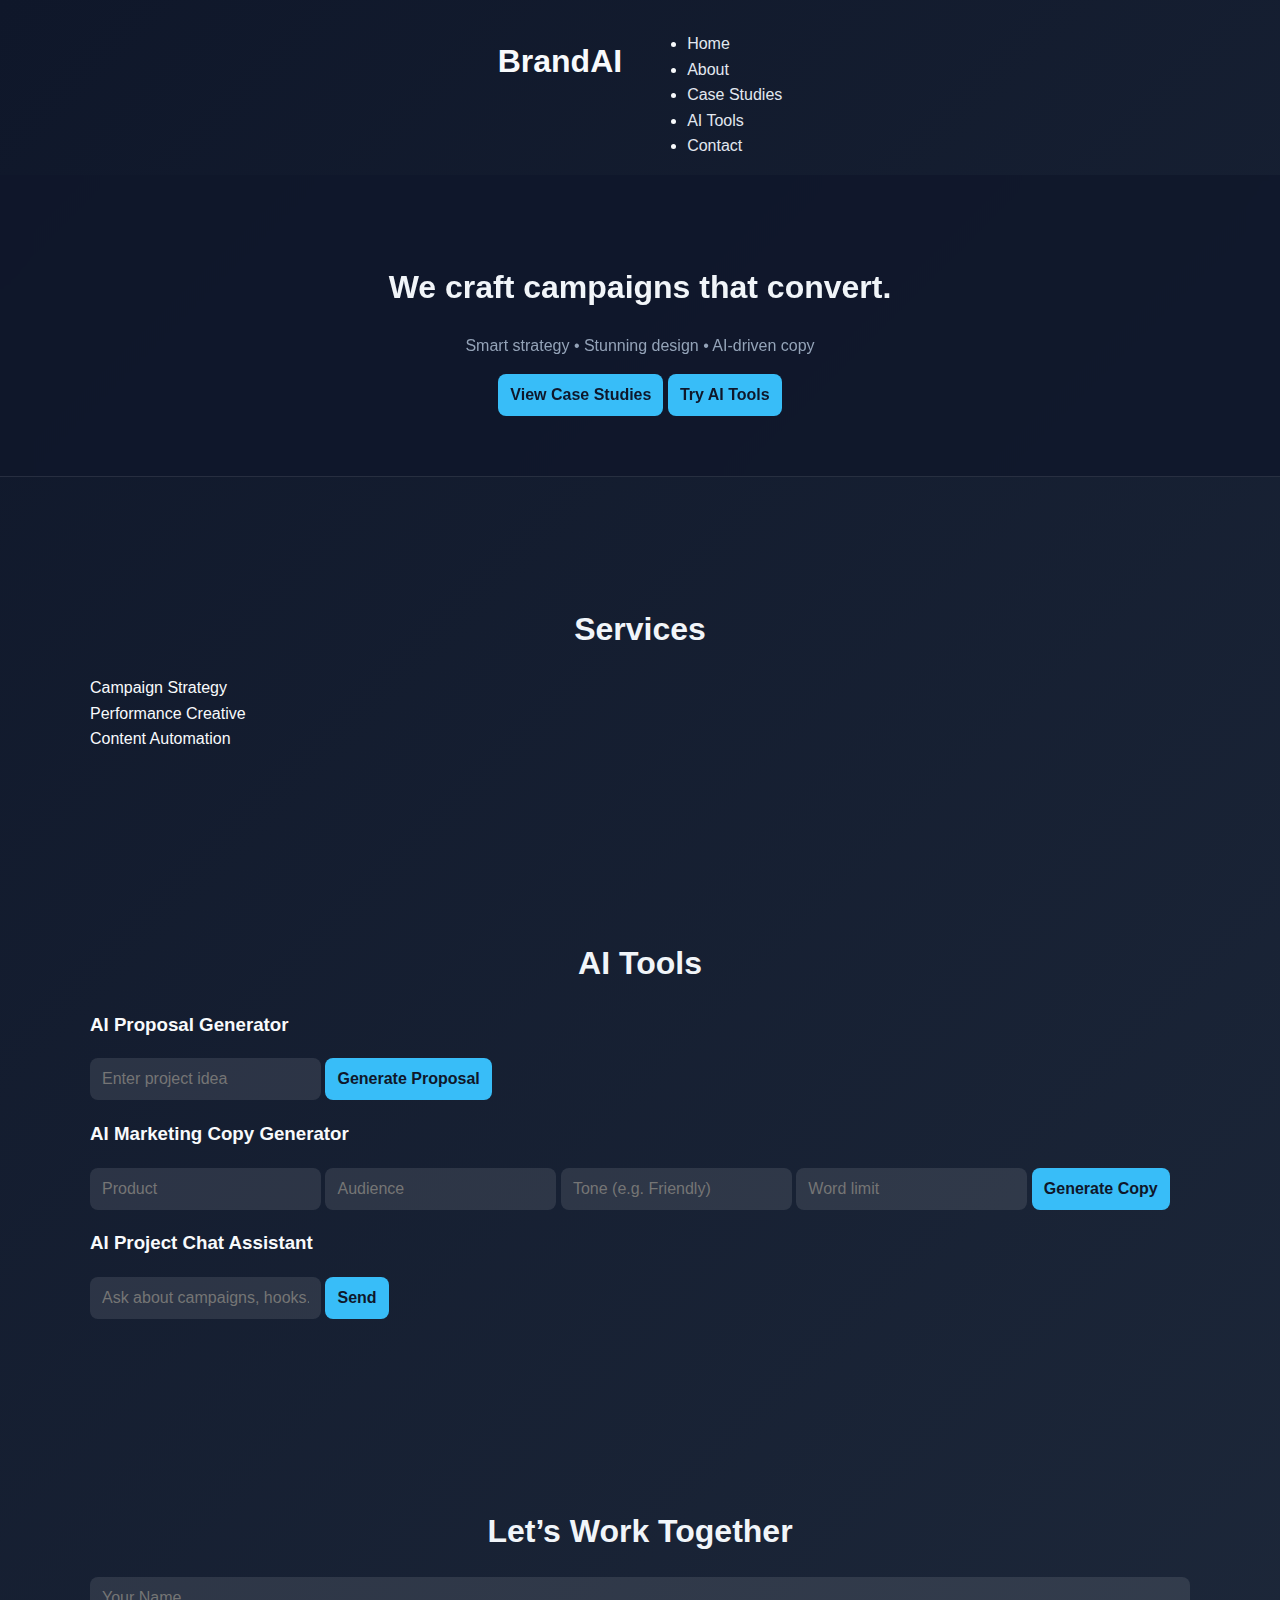
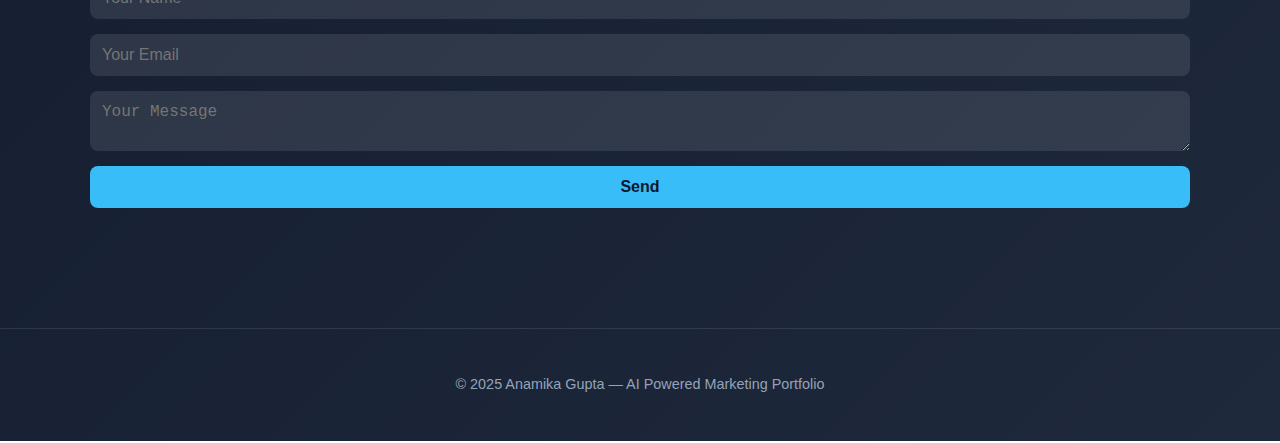
<file: index.html>
<!DOCTYPE html>
<html lang="en">
<head>
  <meta charset="UTF-8">
  <meta name="viewport" content="width=device-width, initial-scale=1.0">
  <title>AI Powered Marketing Portfolio</title>
   <link rel="stylesheet" href="style.css">

</head>
<body>
  <!-- Navbar -->
  <nav>
    <h1 class="logo">Brand<span class="accent">AI</span></h1>
    <ul>
      <li><a href="index.html">Home</a></li>
      <li><a href="about.html">About</a></li>
      <li><a href="case-studies.html">Case Studies</a></li>
      <li><a href="#tools">AI Tools</a></li>
      <li><a href="#contact">Contact</a></li>
    </ul>
  </nav>

  <!-- Hero Section -->
  <header class="hero">
    <h2>We craft <span class="accent">campaigns</span> that convert.</h2>
    <p>Smart strategy • Stunning design • AI-driven copy</p>
    <button onclick="location.href='case-studies.html'">View Case Studies</button>
    <button onclick="document.getElementById('tools').scrollIntoView()">Try AI Tools</button>
  </header>

  <!-- Services -->
  <section class="services">
    <h2>Services</h2>
    <div class="card-grid">
      <div class="card">Campaign Strategy</div>
      <div class="card">Performance Creative</div>
      <div class="card">Content Automation</div>
    </div>
  </section>

  <!-- AI Tools -->
  <section id="tools">
    <h2>AI Tools</h2>

    <!-- Proposal Generator -->
    <div class="tool">
      <h3>AI Proposal Generator</h3>
      <input type="text" id="proposalInput" placeholder="Enter project idea">
      <button onclick="generateProposal()">Generate Proposal</button>
      <div id="proposalOutput" class="output"></div>
    </div>

    <!-- Copy Generator -->
    <div class="tool">
      <h3>AI Marketing Copy Generator</h3>
      <input type="text" id="copyProduct" placeholder="Product">
      <input type="text" id="copyAudience" placeholder="Audience">
      <input type="text" id="copyTone" placeholder="Tone (e.g. Friendly)">
      <input type="number" id="copyWords" placeholder="Word limit">
      <button onclick="generateCopy()">Generate Copy</button>
      <div id="copyOutput" class="output"></div>
    </div>

    <!-- Chat Assistant -->
    <div class="tool">
      <h3>AI Project Chat Assistant</h3>
      <div id="chatBox" class="chat-box"></div>
      <input type="text" id="chatInput" placeholder="Ask about campaigns, hooks...">
      <button onclick="sendChat()">Send</button>
    </div>
  </section>

  <!-- Contact -->
 <section id="contact">
  <h2>Let’s Work Together</h2>
  <form name="contact" method="POST" data-netlify="true">
    <!-- Hidden input for Netlify to detect the form -->
    <input type="hidden" name="form-name" value="contact">

    <input type="text" name="name" placeholder="Your Name" required>
    <input type="email" name="email" placeholder="Your Email" required>
    <textarea name="message" placeholder="Your Message" required></textarea>
    <button type="submit">Send</button>
  </form>

  <!-- Thank You message (hidden by default) -->
  <div id="thankYou" style="display:none; margin-top:1rem; color:#1f6feb;">
    ✅ Thank you! Your message has been sent.
  </div>
</section>

<script>
  // Show thank-you message after submission
  const form = document.querySelector("form[name='contact']");
  form.addEventListener("submit", function (e) {
    e.preventDefault();
    form.style.display = "none"; // hide form
    document.getElementById("thankYou").style.display = "block"; // show message

    // Actually send to Netlify
    fetch("/", {
      method: "POST",
      headers: { "Content-Type": "application/x-www-form-urlencoded" },
      body: new URLSearchParams(new FormData(form)).toString(),
    }).catch((error) => alert("Error: " + error));
  });
</script>


  <footer>
    <p>© 2025 Anamika Gupta — AI Powered Marketing Portfolio</p>
  </footer>

  <script src="script.js"></script>
</body>
</html>
</file>
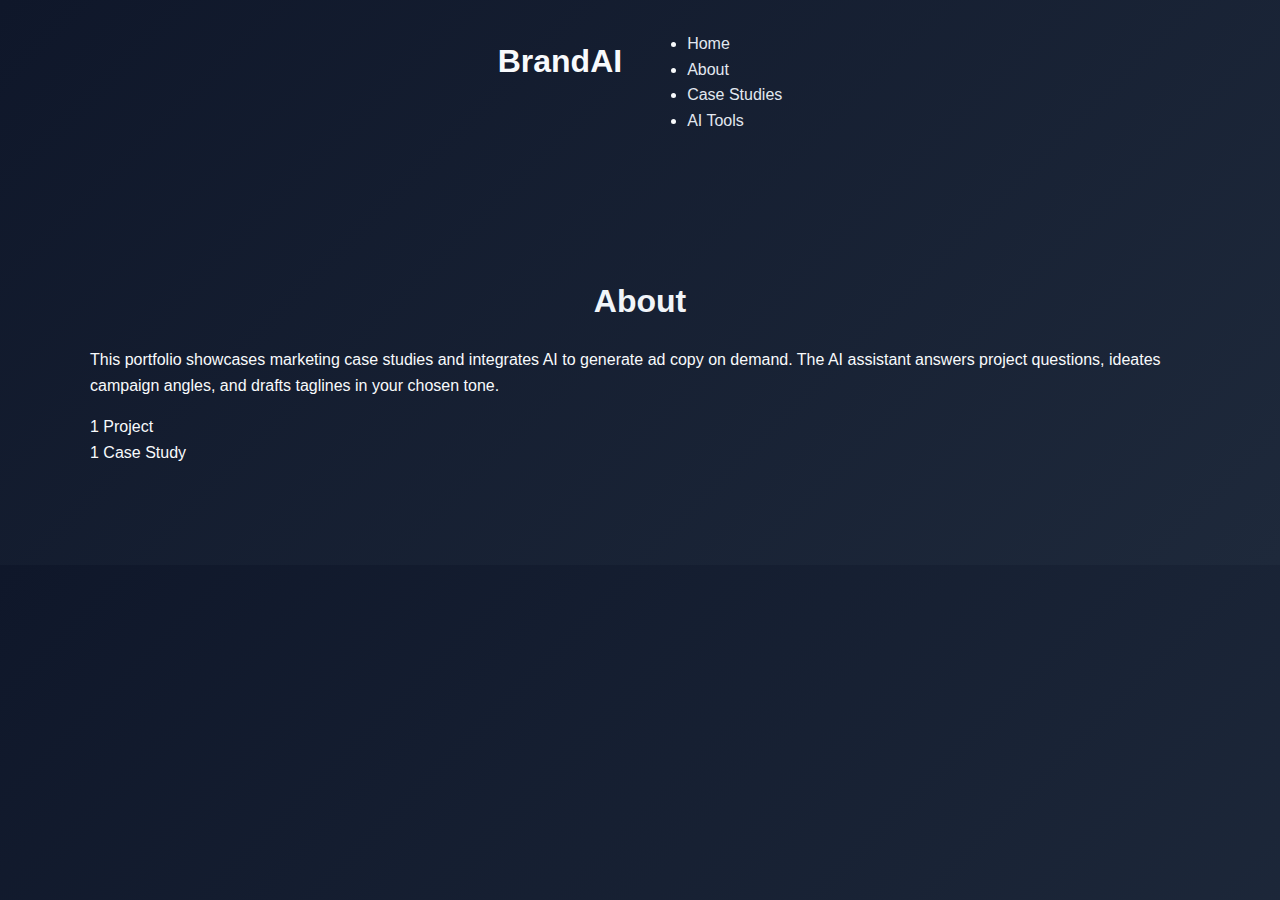
<file: about.html>
<!DOCTYPE html>
<html lang="en">
<head>
  <meta charset="UTF-8">
  <meta name="viewport" content="width=device-width, initial-scale=1.0">
  <title>About - BrandAI</title>
  <link rel="stylesheet" href="style.css">
</head>
<body>
  <nav>
    <h1>BrandAI</h1>
    <ul>
      <li><a href="index.html">Home</a></li>
      <li><a href="about.html" class="active">About</a></li>
      <li><a href="case-studies.html">Case Studies</a></li>
      <li><a href="index.html#tools">AI Tools</a></li>
    </ul>
  </nav>

  <section class="about">
    <h2>About</h2>
    <p>
      This portfolio showcases marketing case studies and integrates AI to generate ad copy on demand.  
      The AI assistant answers project questions, ideates campaign angles, and drafts taglines in your chosen tone.  
    </p>
    <div class="stats">
      <div class="card">1 Project</div>
      <div class="card">1 Case Study</div>
    </div>
  </section>
</body>
</html>
</file>
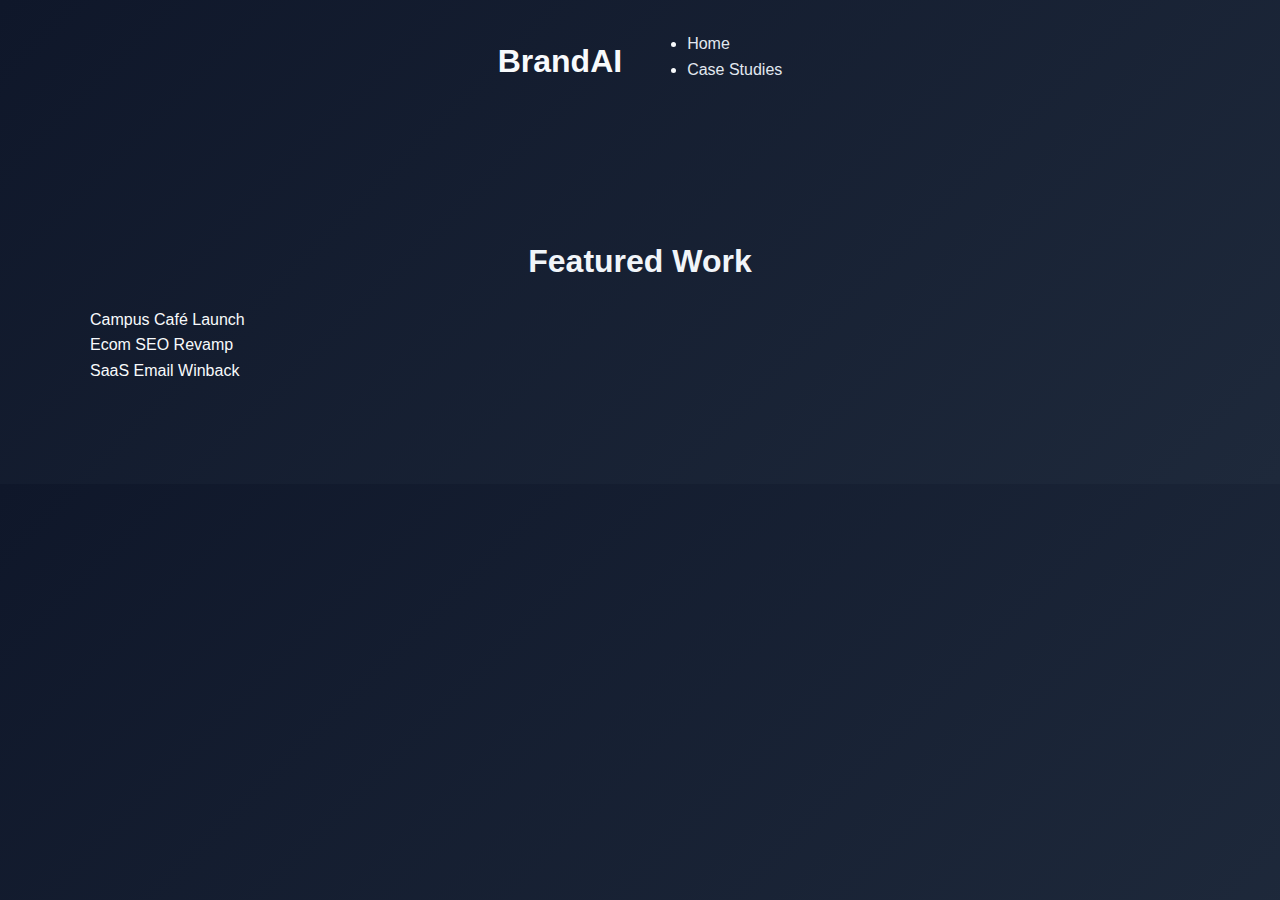
<file: case-studies.html>
<!DOCTYPE html>
<html lang="en">
<head>
  <meta charset="UTF-8">
  <meta name="viewport" content="width=device-width, initial-scale=1.0">
  <title>Case Studies - BrandAI</title>
  <link rel="stylesheet" href="style.css">
</head>
<body>
  <nav>
    <h1>BrandAI</h1>
    <ul>
      <li><a href="index.html">Home</a></li>
      <li><a href="case-studies.html" class="active">Case Studies</a></li>
    </ul>
  </nav>

  <section>
    <h2>Featured Work</h2>
    <div class="card-grid">
      <div class="card" onclick="openCaseStudy('campus')">Campus Café Launch</div>
      <div class="card" onclick="openCaseStudy('ecom')">Ecom SEO Revamp</div>
      <div class="card" onclick="openCaseStudy('saas')">SaaS Email Winback</div>
    </div>
  </section>

  <script src="script.js"></script>
</body>
</html>
</file>
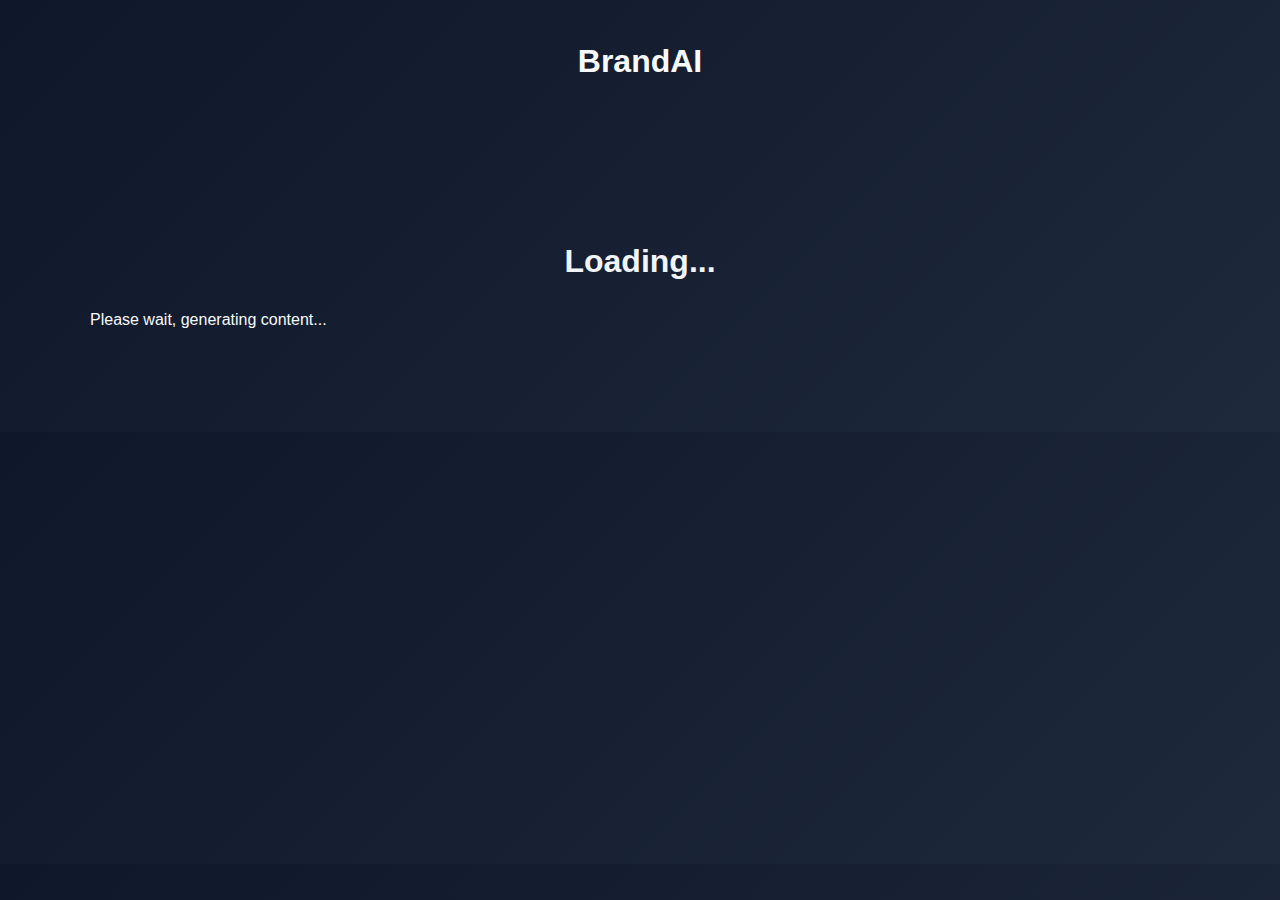
<file: case-study.html>
<!DOCTYPE html>
<html lang="en">
<head>
  <meta charset="UTF-8">
  <meta name="viewport" content="width=device-width, initial-scale=1.0">
  <title>Case Study - BrandAI</title>
  <link rel="stylesheet" href="style.css">
</head>
<body>
  <nav>
    <h1>BrandAI</h1>
  </nav>

  <section>
    <h2 id="caseTitle">Loading...</h2>
    <div id="caseContent">Please wait, generating content...</div>
  </section>

  <script src="script.js"></script>
</body>
</html>
</file>
<file: style.css>
/* === Global Styles === */
body {
  font-family: 'Segoe UI', Arial, sans-serif;
  margin: 0;
  padding: 0;
  background: linear-gradient(135deg, #0f172a, #1e293b);
  color: #f8fafc;
  line-height: 1.6;
}

/* === Layout Spacing === */
section {
  padding: 60px 20px;
  margin: 40px auto;
  max-width: 1100px;
}

/* === Header === */
header {
  background: rgba(15, 23, 42, 0.8);
  backdrop-filter: blur(12px);
  text-align: center;
  padding: 60px 20px;
  border-bottom: 1px solid rgba(255,255,255,0.1);
}
header h1 {
  font-size: 2.5rem;
  margin-bottom: 10px;
}
header p {
  color: #94a3b8;
}

/* === Navigation === */
nav {
  display: flex;
  justify-content: center;
  gap: 25px;
  margin-top: 15px;
}
nav a {
  text-decoration: none;
  color: #e2e8f0;
  font-weight: 500;
  transition: color 0.3s;
}
nav a:hover {
  color: #38bdf8;
}

/* === Section Titles === */
h2 {
  font-size: 2rem;
  margin-bottom: 20px;
  color: #f1f5f9;
  text-align: center;
}

/* === Glassy Tool Cards === */
.ai-tool {
  margin-bottom: 60px;
  padding: 25px;
  border-radius: 16px;
  background: rgba(255, 255, 255, 0.05);
  backdrop-filter: blur(12px);
  border: 1px solid rgba(255, 255, 255, 0.1);
  box-shadow: 0 4px 20px rgba(255,255,255,0.6); /* white glow shadow */
  transition: transform 0.2s ease, box-shadow 0.2s ease;
}
.ai-tool:hover {
  transform: translateY(-4px);
  box-shadow: 0 6px 24px rgba(255,255,255,0.8);
}

/* === Forms === */
form {
  display: flex;
  flex-direction: column;
  gap: 15px;
}
input, textarea, select, button {
  padding: 12px;
  border-radius: 8px;
  border: none;
  font-size: 1rem;
}
input, textarea, select {
  background: rgba(255,255,255,0.1);
  color: #f1f5f9;
}
button {
  background: #38bdf8;
  color: #0f172a;
  font-weight: 600;
  cursor: pointer;
  transition: background 0.3s;
}
button:hover {
  background: #0ea5e9;
}

/* === Outputs === */
#copyOut,
#proposalOut {
  margin-top: 15px;
  font-size: 1rem;
  line-height: 1.5;
  color: #e2e8f0;
}

/* === Case Studies Grid === */
.grid {
  display: grid;
  gap: 20px;
  grid-template-columns: repeat(auto-fit, minmax(280px, 1fr));
}
.grid article {
  overflow: hidden;
}

/* === Chat Assistant === */
#chat {
  height: 250px;
  overflow-y: auto;
  padding: 15px;
  background: rgba(0,0,0,0.3);
  border-radius: 12px;
  margin-bottom: 15px;
}
#chat div {
  margin: 8px 0;
}
#chat .user {
  text-align: right;
  color: #38bdf8;
}
#chat .assistant {
  text-align: left;
  color: #f1f5f9;
}

/* === Footer === */
footer {
  text-align: center;
  padding: 30px;
  color: #94a3b8;
  font-size: 0.9rem;
  border-top: 1px solid rgba(255,255,255,0.1);
  margin-top: 60px;
}
</file>
